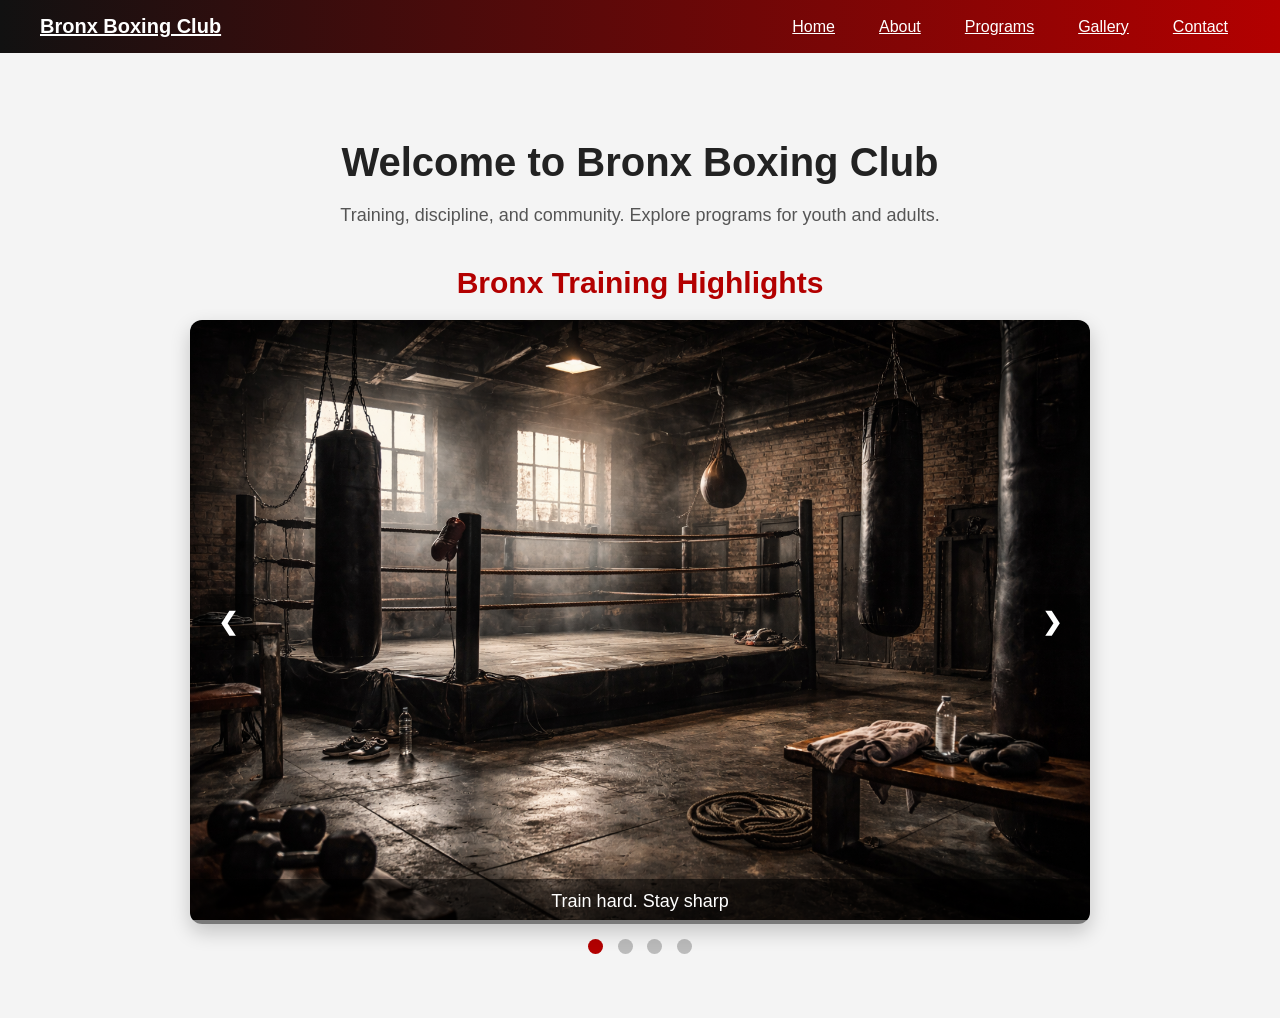
<file: index.html>
<!DOCTYPE html>
<html lang="en">
<head>
  <meta charset="UTF-8" />
  <meta name="viewport" content="width=device-width, initial-scale=1.0" />
  <!-- Name: Jamaal Robinson | Date: 03/02/2026 -->
  <title>Bronx Boxing Club | Home</title>
  <link rel="stylesheet" href="css/style.css" />
</head>

<body>
  <nav class="navbar" aria-label="Main navigation">
    <a class="brand" href="index.html">Bronx Boxing Club</a>

    <input type="checkbox" id="nav-toggle" class="nav-toggle" />
    <label for="nav-toggle" class="hamburger" aria-label="Toggle menu">☰</label>

    <ul class="menu">
      <li><a class="active" href="index.html">Home</a></li>
      <li><a href="about.html">About</a></li>

      <li class="dropdown">
        <a href="programs.html">Programs</a>
        <ul class="dropdown-menu">
          <li><a href="youth-boxing.html">Youth Boxing</a></li>
          <li><a href="adult-training.html">Adult Training</a></li>
        </ul>
      </li>

      <li><a href="gallery.html">Gallery</a></li>
      <li><a href="contact.html">Contact</a></li>
    </ul>
  </nav>

  <main class="container">
    <h1>Welcome to Bronx Boxing Club</h1>
    <p>Training, discipline, and community. Explore programs for youth and adults.</p>

    <section class="slider-section">
      <h2>Bronx Training Highlights</h2>

      <div class="slideshow-container">
        <div class="slide fade">
          <img src="images/slide1.jpg" alt="Boxers training in the gym" />
          <div class="caption">Train hard. Stay sharp</div>
        </div>

        <div class="slide fade">
          <img src="images/slide2.jpg" alt="Youth boxing practice session" />
          <div class="caption">Do you have what it takes? Come down and test your skills</div>
        </div>

        <div class="slide fade">
          <img src="images/slide3.jpg" alt="Adult training session in progress" />
          <div class="caption">No excuses. Just work.</div>
        </div>

        <div class="slide fade">
          <img src="images/slide4.jpg" alt="Boxing equipment inside the club" />
          <div class="caption">Train like a fighter. We'll be waiting to meet you.</div>
        </div>

        <a class="prev" onclick="changeSlide(-1)">&#10094;</a>
        <a class="next" onclick="changeSlide(1)">&#10095;</a>
      </div>

      <div class="dots-container">
        <span class="dot" onclick="currentSlide(1)"></span>
        <span class="dot" onclick="currentSlide(2)"></span>
        <span class="dot" onclick="currentSlide(3)"></span>
        <span class="dot" onclick="currentSlide(4)"></span>
      </div>
    </section>
  </main>

  <script src="https://code.jquery.com/jquery-3.7.1.min.js"></script>
<script src="scripts/script.js"></script>
</body>
</html>
</file>
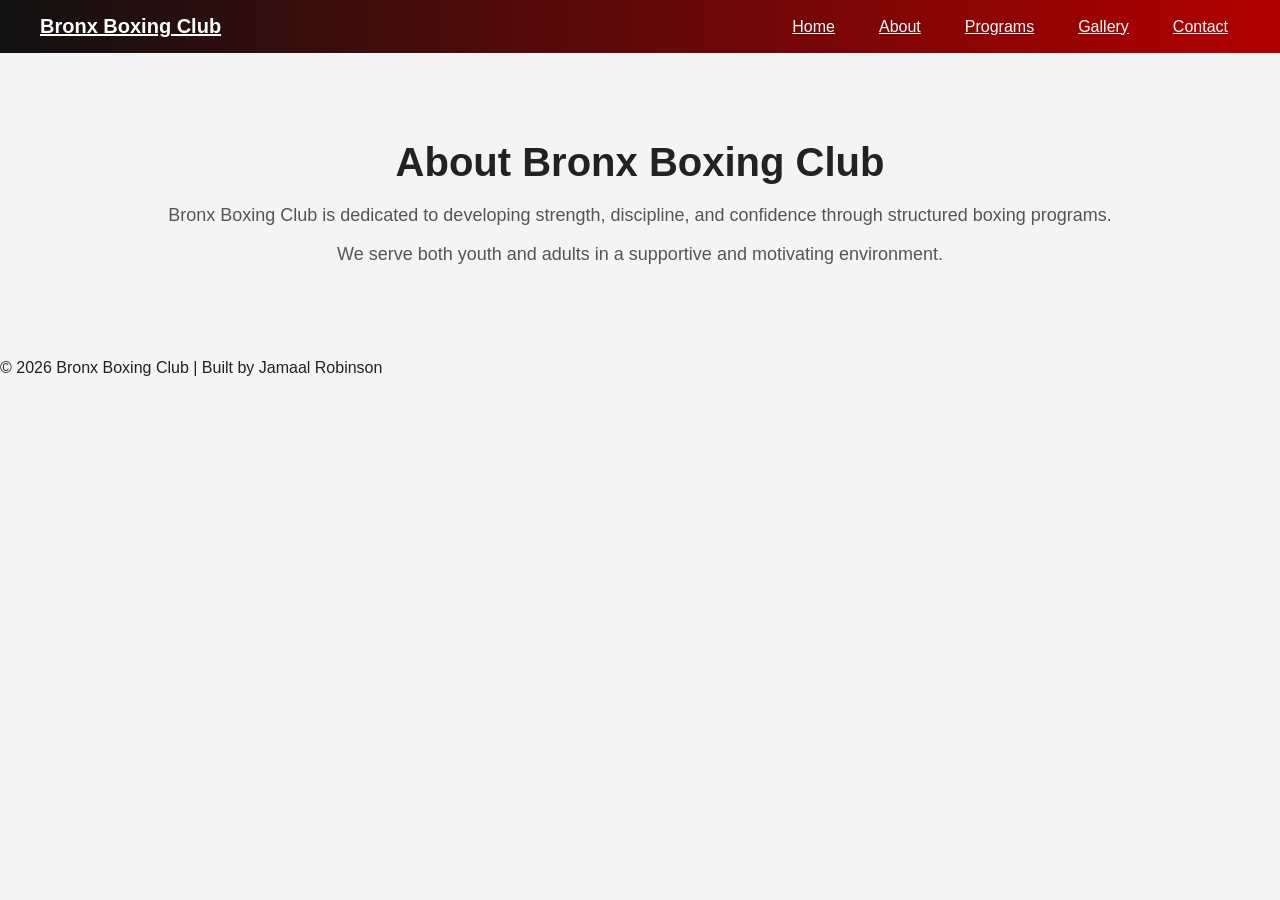
<file: about.html>
<!DOCTYPE html>
<html lang="en">
<head>
  <meta charset="UTF-8" />
  <meta name="viewport" content="width=device-width, initial-scale=1.0" />
  <title>Bronx Boxing Club | About</title>
  <link rel="stylesheet" href="css/style.css" />
</head>

<body>
  <nav class="navbar">
    <a class="brand" href="index.html">Bronx Boxing Club</a>

    <ul class="menu">
      <li><a href="index.html">Home</a></li>
      <li><a class="active" href="about.html">About</a></li>

      <li class="dropdown">
        <a href="programs.html">Programs</a>
        <ul class="dropdown-menu">
          <li><a href="youth-boxing.html">Youth Boxing</a></li>
          <li><a href="adult-training.html">Adult Training</a></li>
        </ul>
      </li>

      <li><a href="gallery.html">Gallery</a></li>
      <li><a href="contact.html">Contact</a></li>
    </ul>
  </nav>

  <main class="container">
    <h1>About Bronx Boxing Club</h1>
    <p>
      Bronx Boxing Club is dedicated to developing strength,
      discipline, and confidence through structured boxing programs.
    </p>
    <p>
      We serve both youth and adults in a supportive and motivating environment.
    </p>
  </main>

  <footer class="footer">
    <p>&copy; 2026 Bronx Boxing Club | Built by Jamaal Robinson</p>
  </footer>
</body>
</html>
</file>
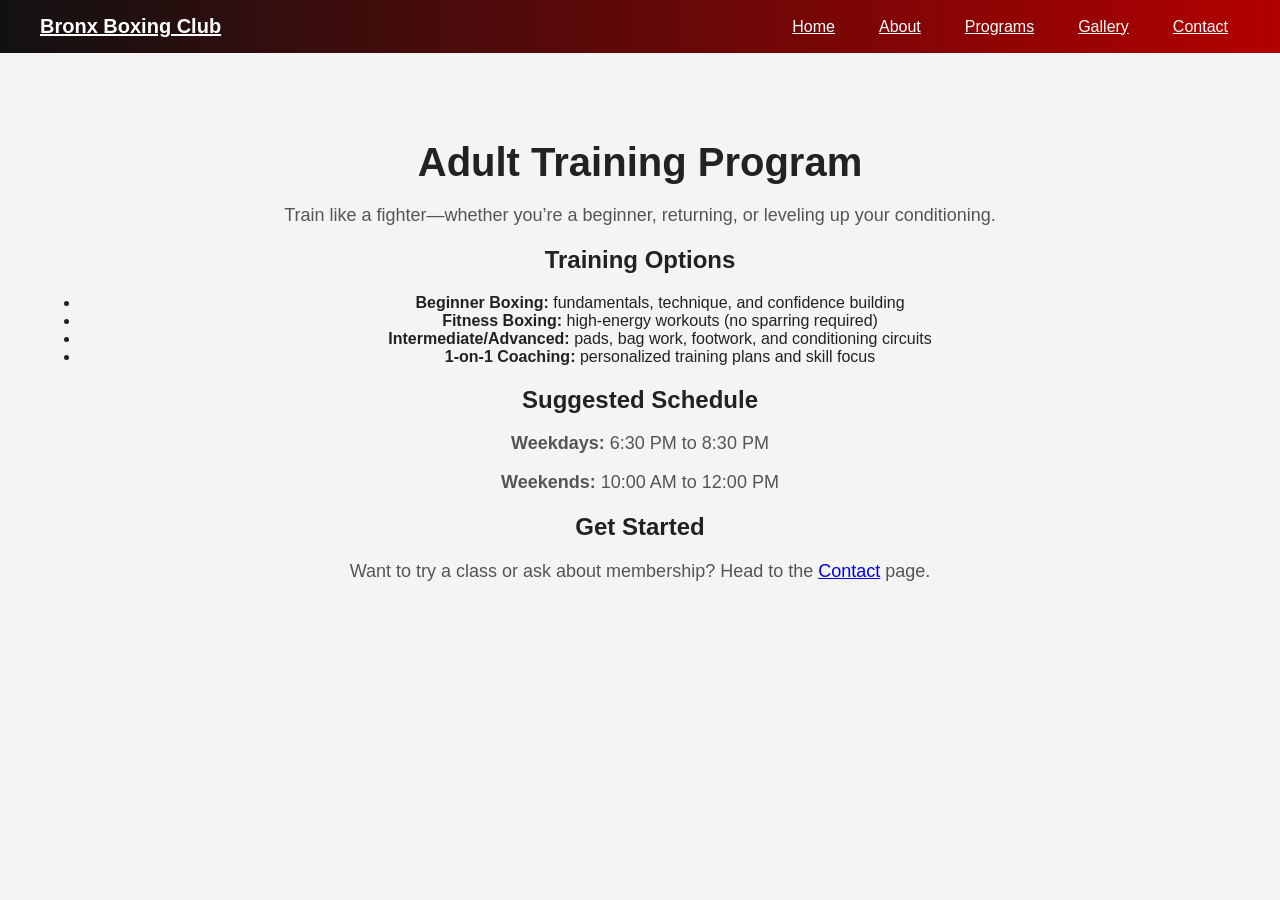
<file: adult-training.html>
<!DOCTYPE html>
<html lang="en">
<head>
  <meta charset="UTF-8" />
  <meta name="viewport" content="width=device-width, initial-scale=1.0" />
  <!-- Name: Jamaal Robinson | Date: 03/02/2026 -->
  <title>Bronx Boxing Club | Adult Training</title>
  <link rel="stylesheet" href="css/style.css" />
</head>

<body>
  <nav class="navbar" aria-label="Main navigation">
    <a class="brand" href="index.html">Bronx Boxing Club</a>

    <input type="checkbox" id="nav-toggle" class="nav-toggle" />
    <label for="nav-toggle" class="hamburger" aria-label="Toggle menu">☰</label>

    <ul class="menu">
      <li><a href="index.html">Home</a></li>
      <li><a href="about.html">About</a></li>

      <li class="dropdown">
        <a class="active" href="programs.html">Programs</a>
        <ul class="dropdown-menu">
          <li><a href="youth-boxing.html">Youth Boxing</a></li>
          <li><a class="active" href="adult-training.html">Adult Training</a></li>
        </ul>
      </li>

      <li><a href="gallery.html">Gallery</a></li>
      <li><a href="contact.html">Contact</a></li>
    </ul>
  </nav>

  <main class="container">
    <h1>Adult Training Program</h1>
    <p>Train like a fighter—whether you’re a beginner, returning, or leveling up your conditioning.</p>

    <h2>Training Options</h2>
    <ul>
      <li><strong>Beginner Boxing:</strong> fundamentals, technique, and confidence building</li>
      <li><strong>Fitness Boxing:</strong> high-energy workouts (no sparring required)</li>
      <li><strong>Intermediate/Advanced:</strong> pads, bag work, footwork, and conditioning circuits</li>
      <li><strong>1-on-1 Coaching:</strong> personalized training plans and skill focus</li>
    </ul>

    <h2>Suggested Schedule</h2>
    <p><strong>Weekdays:</strong> 6:30 PM to 8:30 PM</p>
    <p><strong>Weekends:</strong> 10:00 AM to 12:00 PM</p>

    <h2>Get Started</h2>
    <p>
      Want to try a class or ask about membership? Head to the <a href="contact.html">Contact</a> page.
    </p>
  </main>
</body>
</html>
</file>
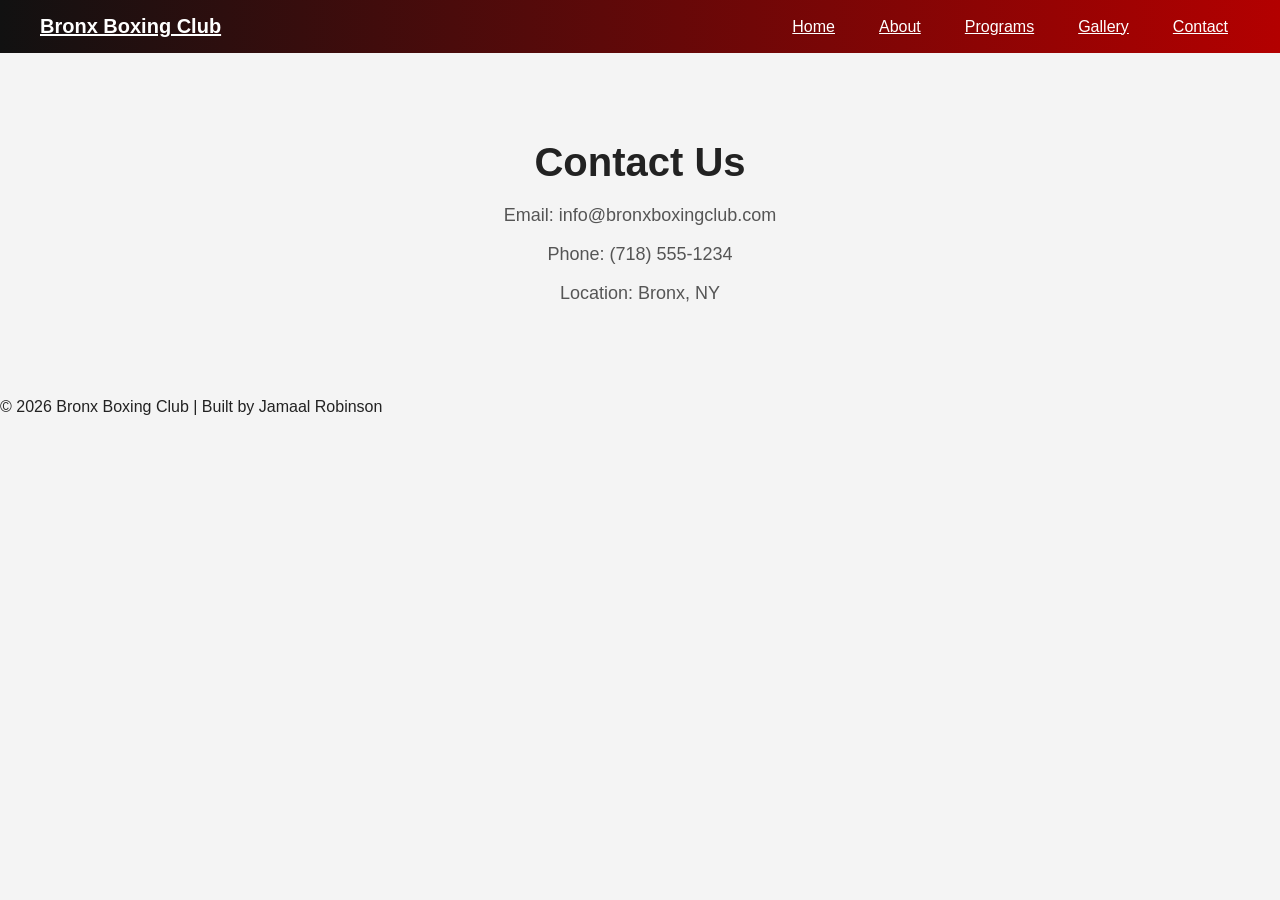
<file: contact.html>
<!DOCTYPE html>
<html lang="en">
<head>
  <meta charset="UTF-8" />
  <meta name="viewport" content="width=device-width, initial-scale=1.0" />
  <title>Bronx Boxing Club | Contact</title>
  <link rel="stylesheet" href="css/style.css" />
</head>

<body>
  <nav class="navbar">
    <a class="brand" href="index.html">Bronx Boxing Club</a>

    <ul class="menu">
      <li><a href="index.html">Home</a></li>
      <li><a href="about.html">About</a></li>

      <li class="dropdown">
        <a href="programs.html">Programs</a>
        <ul class="dropdown-menu">
          <li><a href="youth-boxing.html">Youth Boxing</a></li>
          <li><a href="adult-training.html">Adult Training</a></li>
        </ul>
      </li>

      <li><a href="gallery.html">Gallery</a></li>
      <li><a class="active" href="contact.html">Contact</a></li>
    </ul>
  </nav>

  <main class="container">
    <h1>Contact Us</h1>
    <p>Email: info@bronxboxingclub.com</p>
    <p>Phone: (718) 555-1234</p>
    <p>Location: Bronx, NY</p>
  </main>

  <footer class="footer">
    <p>&copy; 2026 Bronx Boxing Club | Built by Jamaal Robinson</p>
  </footer>
</body>
</html>
</file>
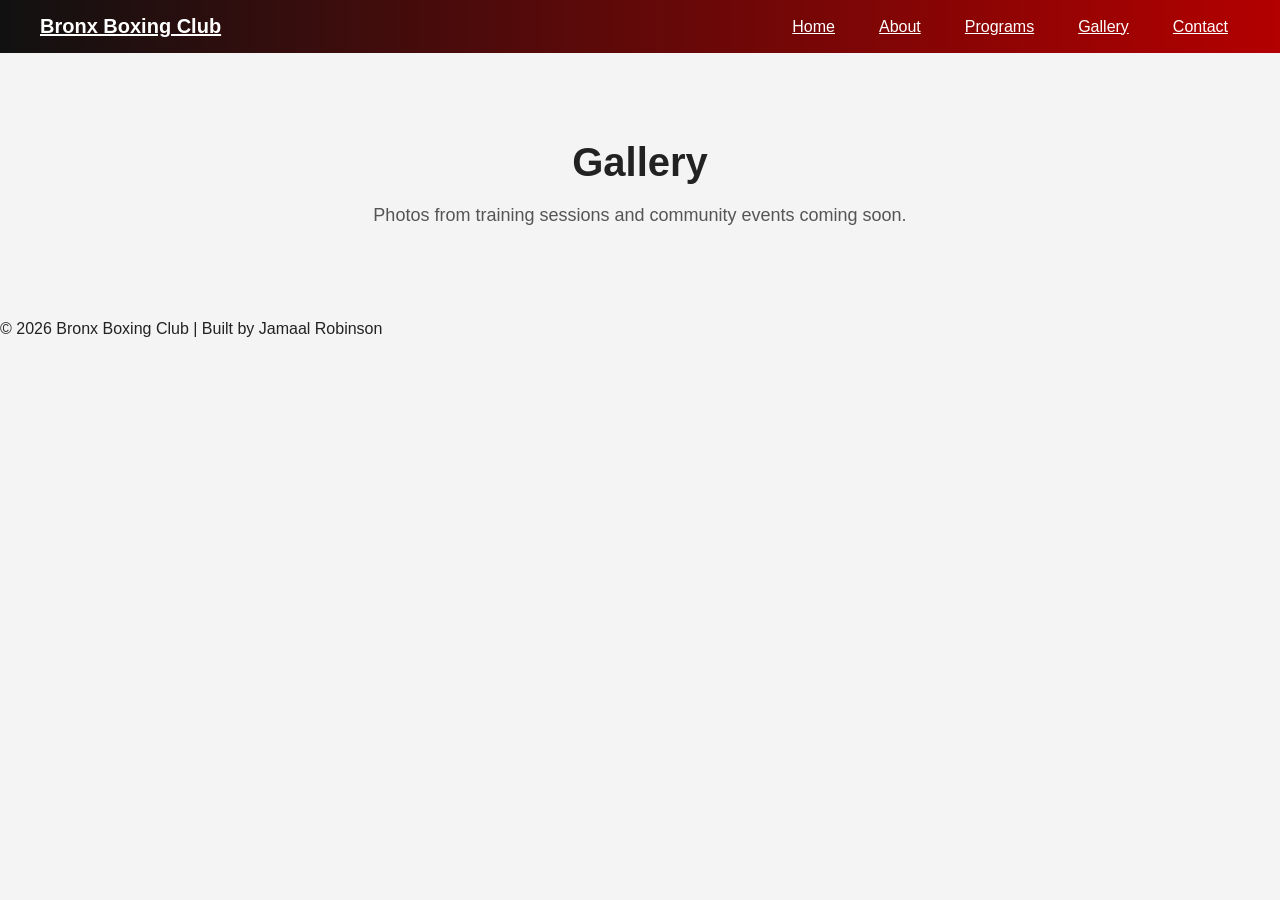
<file: gallery.html>
<!DOCTYPE html>
<html lang="en">
<head>
  <meta charset="UTF-8" />
  <meta name="viewport" content="width=device-width, initial-scale=1.0" />
  <title>Bronx Boxing Club | Gallery</title>
  <link rel="stylesheet" href="css/style.css" />
</head>

<body>
  <nav class="navbar">
    <a class="brand" href="index.html">Bronx Boxing Club</a>

    <ul class="menu">
      <li><a href="index.html">Home</a></li>
      <li><a href="about.html">About</a></li>

      <li class="dropdown">
        <a href="programs.html">Programs</a>
        <ul class="dropdown-menu">
          <li><a href="youth-boxing.html">Youth Boxing</a></li>
          <li><a href="adult-training.html">Adult Training</a></li>
        </ul>
      </li>

      <li><a class="active" href="gallery.html">Gallery</a></li>
      <li><a href="contact.html">Contact</a></li>
    </ul>
  </nav>

  <main class="container">
    <h1>Gallery</h1>
    <p>Photos from training sessions and community events coming soon.</p>
  </main>

  <footer class="footer">
    <p>&copy; 2026 Bronx Boxing Club | Built by Jamaal Robinson</p>
  </footer>
</body>
</html>
</file>
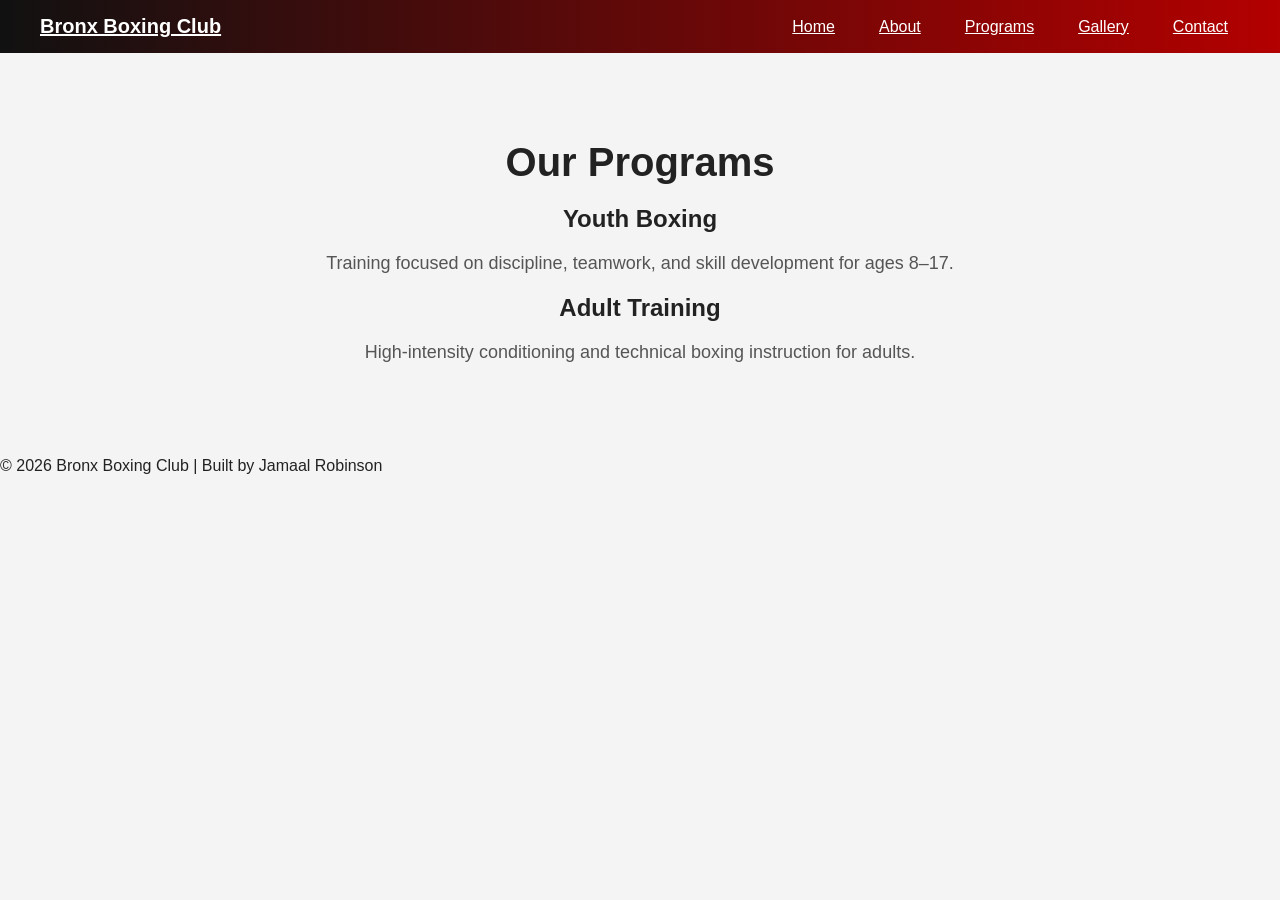
<file: programs.html>
<!DOCTYPE html>
<html lang="en">
<head>
  <meta charset="UTF-8" />
  <meta name="viewport" content="width=device-width, initial-scale=1.0" />
  <title>Bronx Boxing Club | Programs</title>
  <link rel="stylesheet" href="css/style.css" />
</head>

<body>
  <nav class="navbar">
    <a class="brand" href="index.html">Bronx Boxing Club</a>

    <ul class="menu">
      <li><a href="index.html">Home</a></li>
      <li><a href="about.html">About</a></li>

      <li class="dropdown">
  <a href="programs.html">Programs</a>
  <ul class="dropdown-menu">
    <li><a href="youth-boxing.html">Youth Boxing</a></li>
    <li><a href="adult-training.html">Adult Training</a></li>
  </ul>
</li>

      <li><a href="gallery.html">Gallery</a></li>
      <li><a href="contact.html">Contact</a></li>
    </ul>
  </nav>

  <main class="container">
    <h1>Our Programs</h1>

    <h2>Youth Boxing</h2>
    <p>Training focused on discipline, teamwork, and skill development for ages 8–17.</p>

    <h2>Adult Training</h2>
    <p>High-intensity conditioning and technical boxing instruction for adults.</p>
  </main>

  <footer class="footer">
    <p>&copy; 2026 Bronx Boxing Club | Built by Jamaal Robinson</p>
  </footer>
</body>
</html>
</file>
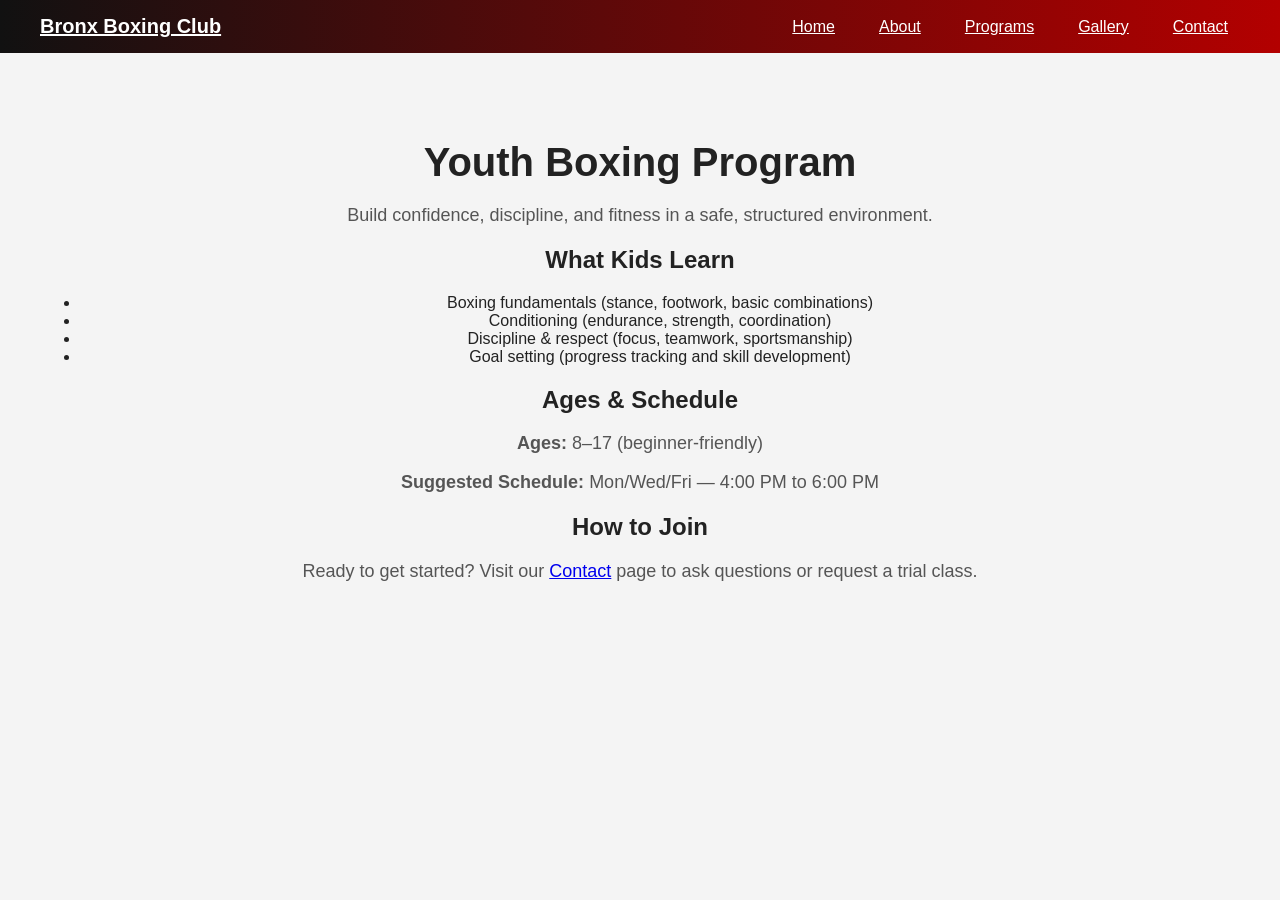
<file: youth-boxing.html>
<!DOCTYPE html>
<html lang="en">
<head>
  <meta charset="UTF-8" />
  <meta name="viewport" content="width=device-width, initial-scale=1.0" />
  <!-- Name: Jamaal Robinson | Date: 03/02/2026 -->
  <title>Bronx Boxing Club | Youth Boxing</title>
  <link rel="stylesheet" href="css/style.css" />
</head>

<body>
  <nav class="navbar" aria-label="Main navigation">
    <a class="brand" href="index.html">Bronx Boxing Club</a>

    <input type="checkbox" id="nav-toggle" class="nav-toggle" />
    <label for="nav-toggle" class="hamburger" aria-label="Toggle menu">☰</label>

    <ul class="menu">
      <li><a href="index.html">Home</a></li>
      <li><a href="about.html">About</a></li>

      <li class="dropdown">
        <a class="active" href="programs.html">Programs</a>
        <ul class="dropdown-menu">
          <li><a class="active" href="youth-boxing.html">Youth Boxing</a></li>
          <li><a href="adult-training.html">Adult Training</a></li>
        </ul>
      </li>

      <li><a href="gallery.html">Gallery</a></li>
      <li><a href="contact.html">Contact</a></li>
    </ul>
  </nav>

  <main class="container">
    <h1>Youth Boxing Program</h1>
    <p>Build confidence, discipline, and fitness in a safe, structured environment.</p>

    <h2>What Kids Learn</h2>
    <ul>
      <li>Boxing fundamentals (stance, footwork, basic combinations)</li>
      <li>Conditioning (endurance, strength, coordination)</li>
      <li>Discipline & respect (focus, teamwork, sportsmanship)</li>
      <li>Goal setting (progress tracking and skill development)</li>
    </ul>

    <h2>Ages & Schedule</h2>
    <p><strong>Ages:</strong> 8–17 (beginner-friendly)</p>
    <p><strong>Suggested Schedule:</strong> Mon/Wed/Fri — 4:00 PM to 6:00 PM</p>

    <h2>How to Join</h2>
    <p>
      Ready to get started? Visit our <a href="contact.html">Contact</a> page to ask questions or request a trial class.
    </p>
  </main>
</body>
</html>
</file>
<file: css/style.css>
/* ===== RESET ===== */
* {
  box-sizing: border-box;
}

body {
  margin: 0;
  font-family: 'Segoe UI', Arial, sans-serif;
  background-color: #f4f4f4;
  color: #222;
}

/* ===== NAVBAR ===== */
.navbar {
  display: flex;
  align-items: center;
  justify-content: space-between;
  padding: 15px 40px;
  background: linear-gradient(to right, #111, #b30000);
  color: white;
}

.brand {
  font-weight: bold;
  font-size: 20px;
  color: white;
}

.menu {
  list-style: none;
  display: flex;
  gap: 20px;
  margin: 0;
  padding: 0;
}

.menu li {
  position: relative;
}

.menu a {
  color: white;
  padding: 8px 12px;
  border-radius: 5px;
  transition: 0.3s ease;
}

.menu a:hover {
  background-color: white;
  color: #b30000;
}

/* ===== DROPDOWN (stable) ===== */
.dropdown {
  position: relative;
}

/* the dropdown box */
.dropdown-menu {
  display: none;
  position: absolute;
  top: calc(100% + 8px);   /* space below Programs */
  right: 10;
  background: #fff;
  border-radius: 10px;
  min-width: 190px;
  padding: 10px 0;
  box-shadow: 0 10px 25px rgba(0,0,0,0.25);
  z-index: 9999;
}

/* invisible hover bridge so it doesn't "flicker" */
.dropdown-menu::before {
  content: "";
  position: absolute;
  top: -12px;     /* creates a hover buffer above the menu */
  left: 0;
  right: 0;
  height: 12px;
}

.dropdown-menu li { list-style: none; }

.dropdown-menu a {
  display: block;
  padding: 10px 14px;
  color: #222;
  text-decoration: none;
}

.dropdown-menu a:hover {
  background: #f2f2f2;
  color: #b30000;
}

/* show menu when hovering Programs OR the dropdown itself */
.dropdown:hover .dropdown-menu,
.dropdown:focus-within .dropdown-menu {
  display: block;
}

/* ===== MAIN CONTENT ===== */
.container {
  padding: 60px 40px;
  text-align: center;
}

.container h1 {
  font-size: 40px;
  margin-bottom: 20px;
}

.container p {
  font-size: 18px;
  color: #555;
}

/* ===== RESPONSIVE ===== */
@media (max-width: 768px) {
  .menu {
    flex-direction: column;
    gap: 10px;
  }

  .dropdown-menu {
    position: static;
    box-shadow: none;
  }
}

.nav-toggle {
  display: none;
}

.hamburger {
  display: none;
}

/* ===== SLIDER ===== */
.slider-section {
  margin-top: 40px;
}

.slider-section h2 {
  font-size: 30px;
  margin-bottom: 20px;
  color: #b30000;
}

.slideshow-container {
  max-width: 900px;
  position: relative;
  margin: 0 auto;
  overflow: hidden;
  border-radius: 12px;
  box-shadow: 0 8px 20px rgba(0, 0, 0, 0.2);
}

.slide {
  display: none;
}

.slide img {
  width: 100%;
  height: auto;
  object-fit: contain;
}

.caption {
  color: white;
  font-size: 18px;
  padding: 12px;
  position: absolute;
  bottom: 0;
  width: 100%;
  background: rgba(0, 0, 0, 0.5);
}

.prev,
.next {
  cursor: pointer;
  position: absolute;
  top: 50%;
  transform: translateY(-50%);
  padding: 14px 18px;
  color: white;
  font-weight: bold;
  font-size: 24px;
  background: rgba(0, 0, 0, 0.4);
  border-radius: 4px;
  user-select: none;
  transition: 0.3s ease;
}

.prev {
  left: 10px;
}

.next {
  right: 10px;
}

.prev:hover,
.next:hover {
  background: rgba(0, 0, 0, 0.7);
}

.dots-container {
  margin-top: 15px;
}

.dot {
  cursor: pointer;
  height: 15px;
  width: 15px;
  margin: 0 5px;
  background-color: #bbb;
  border-radius: 50%;
  display: inline-block;
  transition: background-color 0.3s ease;
}

.dot.active,
.dot:hover {
  background-color: #b30000;
}

.fade {
  animation: fade 1s;
}

@keyframes fade {
  from { opacity: 0.4; }
  to { opacity: 1; }
}

@media (max-width: 768px) {
  .menu {
    flex-direction: column;
    gap: 10px;
  }

  .dropdown-menu {
    position: static;
    box-shadow: none;
  }

  .slide img {
    height: 250px;
  }

  .caption {
    font-size: 14px;
  }

  .prev,
  .next {
    font-size: 18px;
    padding: 10px 14px;
  }
}

.slide img {
  image-rendering: auto;
}
</file>
